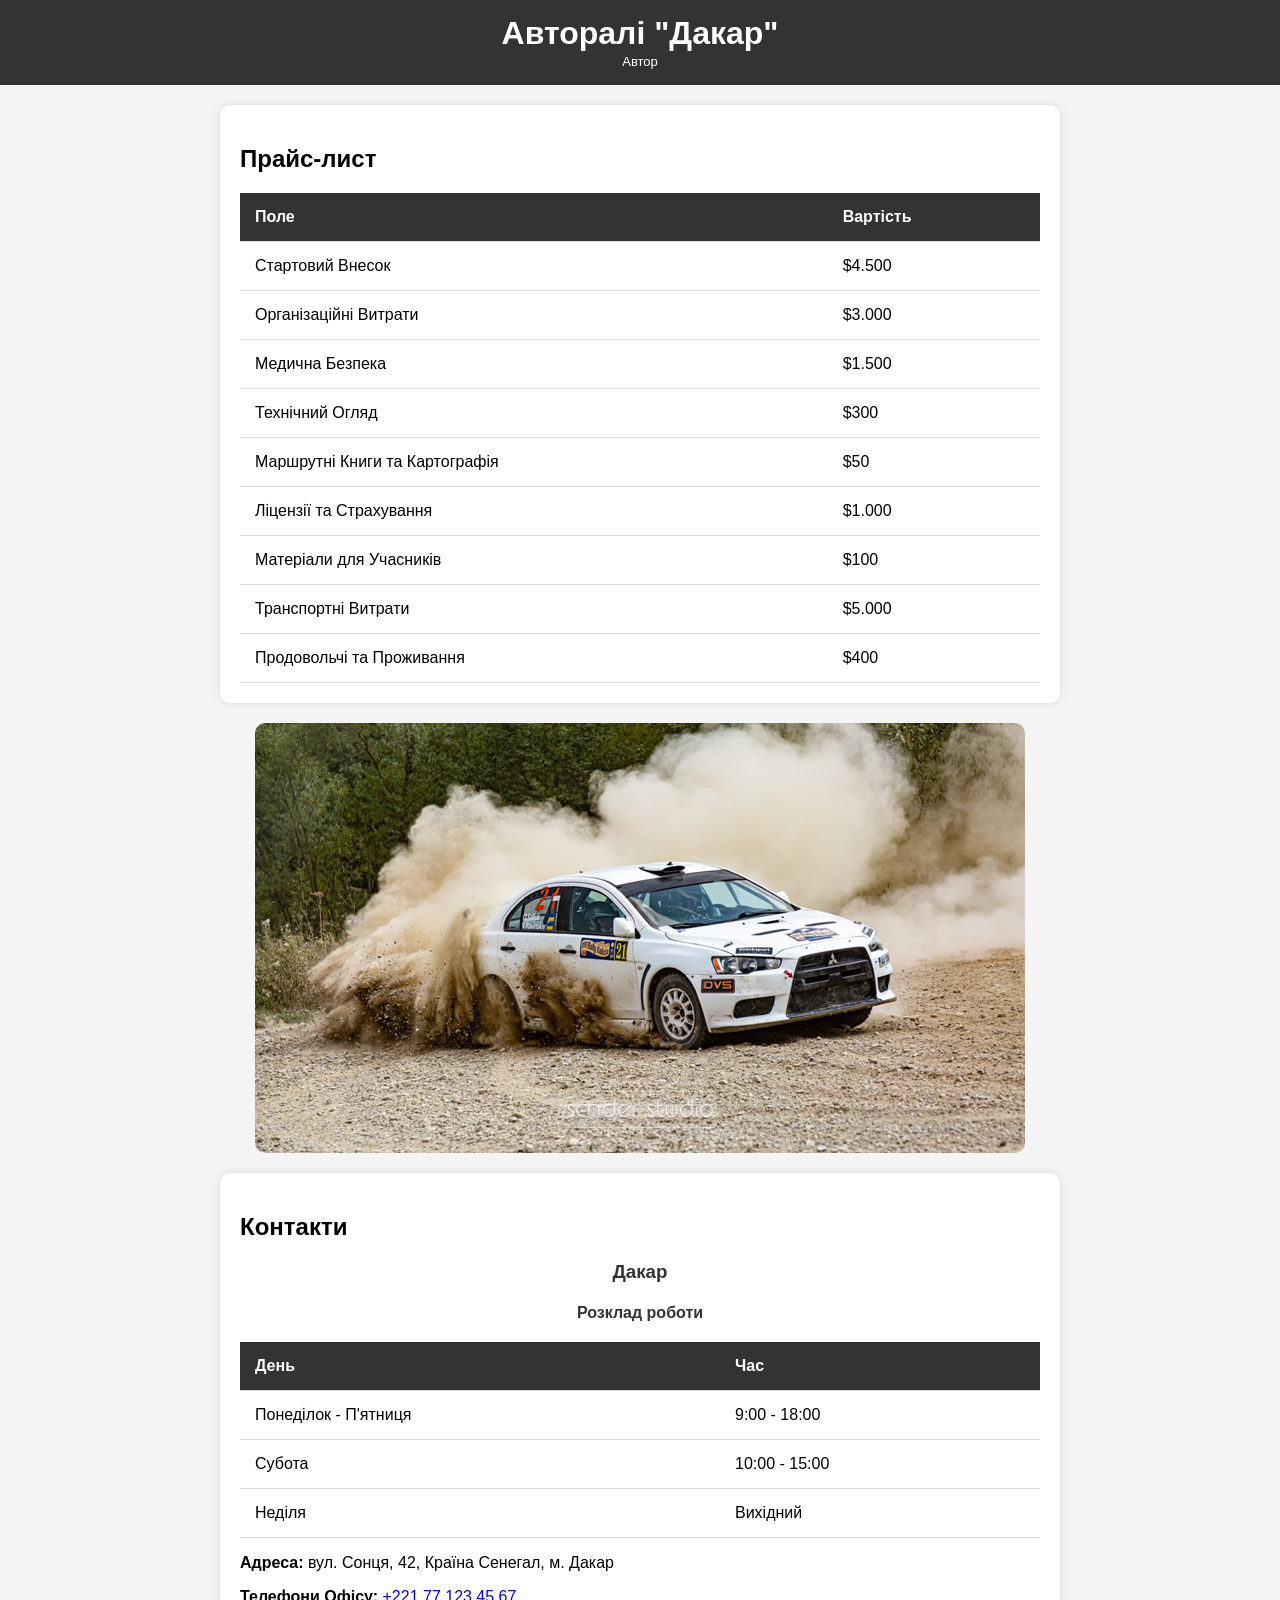
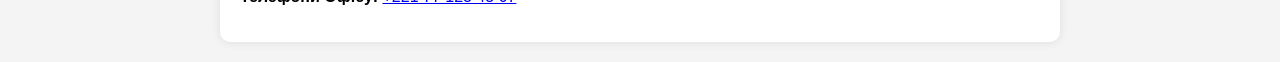
<file: LR1/index.html>
<!DOCTYPE html>
<html lang="en">
<head>
  <meta charset="UTF-8">
  <meta name="viewport" content="width=device-width, initial-scale=1.0">
  <link rel="stylesheet" href="style.css">
  <title>Головна сторінка</title>
</head>
<body>
     <header>
         <h1>Авторалі "Дакар"</h1>
         <nav>
             <a href="author.html"> Автор</a>
         </nav>
     </header>

     <section class="table">
        <h2>Прайс-лист</h2>
        <table>
            <thead>
            <tr>
              <th>Поле</th>
              <th>Вартість</th>
            </tr>
            </thead>
            <tr>
              <td>Стартовий Внесок</td>
              <td>$4.500</td>
            </tr>
            <tr>
              <td>Організаційні Витрати</td>
              <td>$3.000</td>
            </tr>
            <tr>
              <td>Медична Безпека</td>
              <td>$1.500</td>
            </tr>
            <tr>
              <td>Технічний Огляд</td>
              <td>$300</td>
            </tr>
            <tr>
              <td>Маршрутні Книги та Картографія</td>
              <td>$50</td>
            </tr>
            <tr>
              <td>Ліцензії та Страхування</td>
              <td>$1.000</td>
            </tr>
            <tr>
              <td>Матеріали для Учасників</td>
              <td>$100</td>
            </tr>
            <tr>
              <td>Транспортні Витрати</td>
              <td>$5.000</td>
            </tr>
            <tr>
              <td>Продовольчі та Проживання</td>
              <td>$400</td>
            </tr>
        </table>

        
     </section>

    <img src="images/Rally.jpg" alt="Зображення ралі">

     <section class="timetable">
        <h2>Контакти</h2>
        <h3>Дакар</h3>
        <h4>Розклад роботи</h4>
        <table>
          <tr>
            <th>День</th>
            <th>Час</th>
          </tr>
          <tr>
            <td>Понеділок - П'ятниця</td>
            <td>9:00 - 18:00</td>
          </tr>
          <tr>
            <td>Субота</td>
            <td>10:00 - 15:00</td>
          </tr>
          <tr>
            <td>Неділя</td>
            <td>Вихідний</td>
          </tr>
        </table>
        <p><b>Адреса:</b> вул. Сонця, 42, Країна Сенегал, м. Дакар</p>
        <p>
          <b>Телефони Офісу:</b> <a href="tel:+221771234567">+221 77 123 45 67</a>
        </p>
     </section>


</body>
</html>
</file>
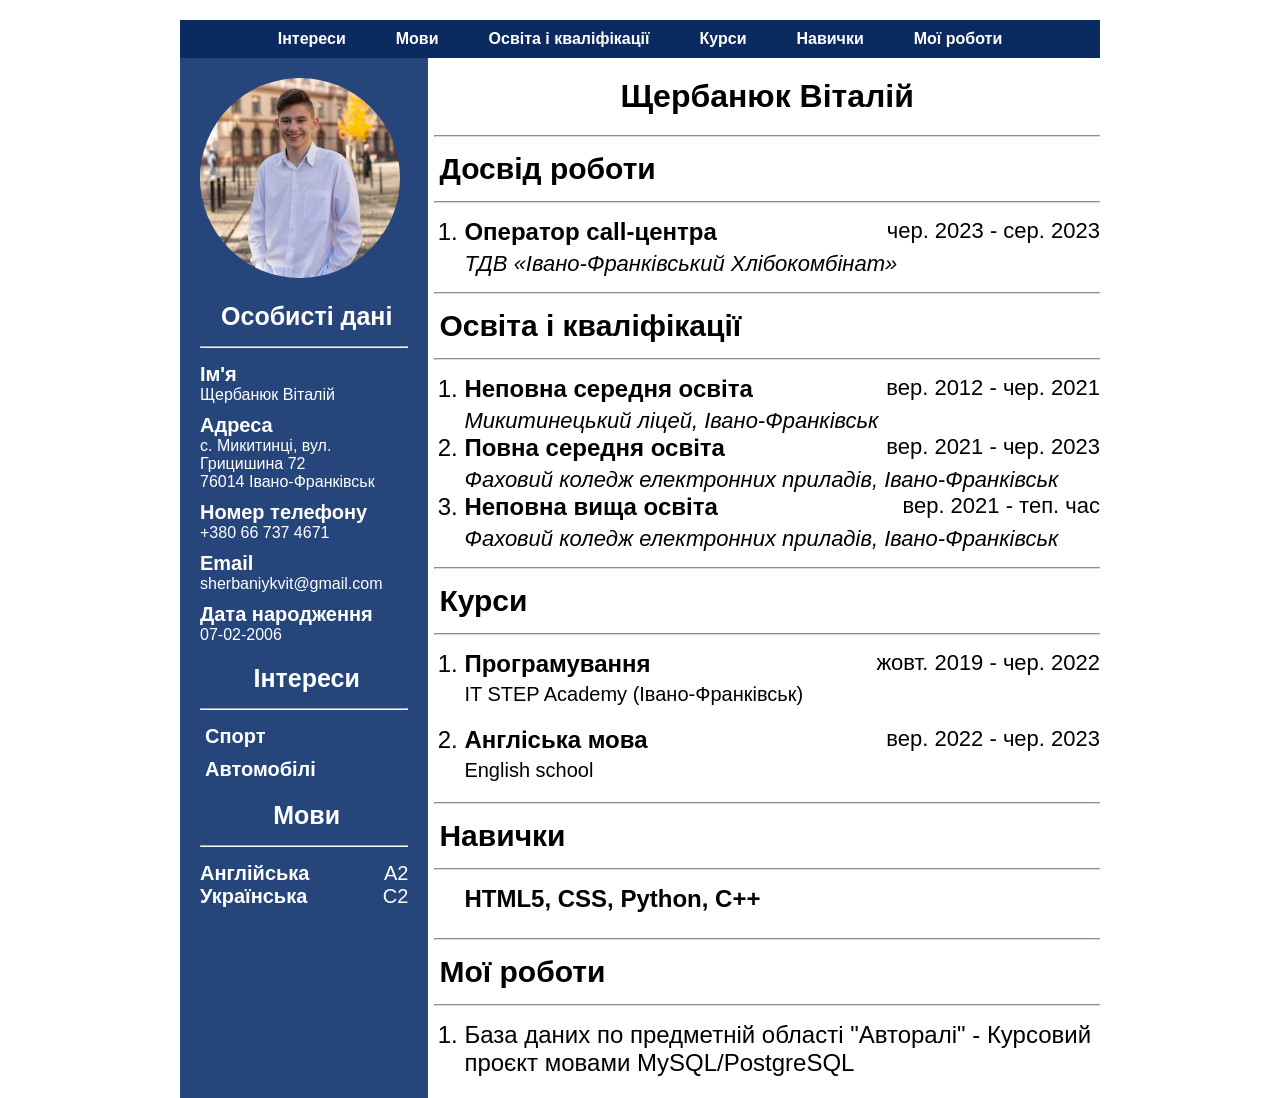
<file: LR2/index.html>
<!DOCTYPE html>
<html lang="en">

<head>
    <meta charset="UTF-8">
    <meta name="viewport" content="width=device-width">
    <meta http-equiv="X-UA-Compatible" content="ie=edge">
    <link rel="stylesheet" href="styles/style.css">
    <title>Щербанюк Віталій</title>
</head>

<body>
    <div class="page-container">
        <nav class="navbar">
            <ul>
                <li><a href="#interests">Інтереси</a></li>
                <li><a href="#languages">Мови</a></li>
                <li><a href="#education">Освіта і кваліфікації</a></li>
                <li><a href="#courses">Курси</a></li>
                <li><a href="#skills">Навички</a></li>
                <li><a href="#projects">Мої роботи</a></li>
            </ul>
        </nav>

        <div class="left-side">
            <a href="pages/HTML_entities.html">
            <img src="images/unnamed.jpg" alt="photo" class="avatar">
            </a>

            <h2 class="left-side-h1">Особисті дані</h2>
            <hr class="separator">
            <h3 class="left-side-h3">Ім'я</h3>
            <p class="left-side-paragraph">Щербанюк Віталій</p>
            <h3 class="left-side-h3">Адреса</h3>
            <p class="left-side-paragraph">с. Микитинці, вул. Грицишина 72 <br> 76014 Івано-Франківськ</p>
            <h3 class="left-side-h3">Номер телефону</h3>
            <p class="left-side-paragraph">+380 66 737 4671</p>
            <h3 class="left-side-h3">Email</h3>
            <p class="left-side-paragraph">sherbaniykvit@gmail.com</p>
            <h3 class="left-side-h3">Дата народження</h3>
            <p class="left-side-paragraph">07-02-2006</p>

            <h2 class="left-side-h1" id="interests">Інтереси</h2>
            <hr class="separator">
            <ul class="interests">
                <li>Спорт</li>
                <li>Автомобілі</li>
            </ul>

            <h2 class="left-side-h1" id="languages">Мови</h2>
            <hr class="separator">
            <ul class="languages">
                <li>Англійська<span class="language-level">A2</span></li>
                <li>Українська<span class="language-level">С2</span></li>
            </ul>
        </div>

        <div class="right-side">
            <h1 class="name">Щербанюк Віталій</h1>

            <hr class="main-separator">
            <h2 class="right-side-h2">Досвід роботи</h2>
            <hr class="main-separator">

            <ol class="work-places">
                <li>
                    <span class="work-position">Оператор call-центра<span class="work-period">чер. 2023 - сер. 2023</span></span>
                    <p class="work">ТДВ «Івано-Франківський Хлібокомбінат»</p>
                </li>
            </ol>

            <hr class="main-separator">
            <h2 class="right-side-h2" id="education">Освіта і кваліфікації</h2>
            <hr class="main-separator">

            <ol class="study">
                <li>
                    <span class="work-position">Неповна середня освіта<span class="work-period">вер. 2012 - чер. 2021</span></span>
                    <p class="work">Микитинецький ліцей, Івано-Франківськ</p>
                </li>
                <li>
                    <span class="work-position">Повна середня освіта<span class="work-period">вер. 2021 - чер. 2023</span></span>
                    <p class="work">Фаховий коледж електронних приладів, Івано-Франківськ</p>
                </li>
                <li>
                    <span class="work-position">Неповна вища освіта<span class="work-period">вер. 2021 - теп. час</span></span>
                    <p class="work">Фаховий коледж електронних приладів, Івано-Франківськ</p>
                </li>
            </ol>

            <hr class="main-separator">
            <h2 class="right-side-h2" id="courses">Курси</h2>
            <hr class="main-separator">

            <ol class="study">
                <li>
                    <span class="work-position">Програмування<span class="work-period">жовт. 2019 - чер. 2022</span></span>
                    <p class="work-description">
                        IT STEP Academy (Івано-Франківськ)
                    </p>
                </li>
                <li>
                    <span class="work-position">Англіська мова<span class="work-period">вер. 2022 - чер. 2023</span></span>
                    <p class="work-description">
                        English school
                    </p>
                </li>
            </ol>

            <hr class="main-separator">
            <h2 class="right-side-h2" id="skills">Навички</h2>
            <hr class="main-separator">
            <p class="skills">HTML5, CSS, Python, C++</p>
            <hr class="main-separator">
            <h2 class="right-side-h2">Мої роботи</h2>
            <hr class="main-separator">
            <ol class="my-works" id="projects">
            <li>База даних по предметній області &quot;Авторалі&quot; - Курсовий проєкт мовами MySQL/PostgreSQL</li>
            </ol>
        </div>
    </div>
</body>

</html>
</file>
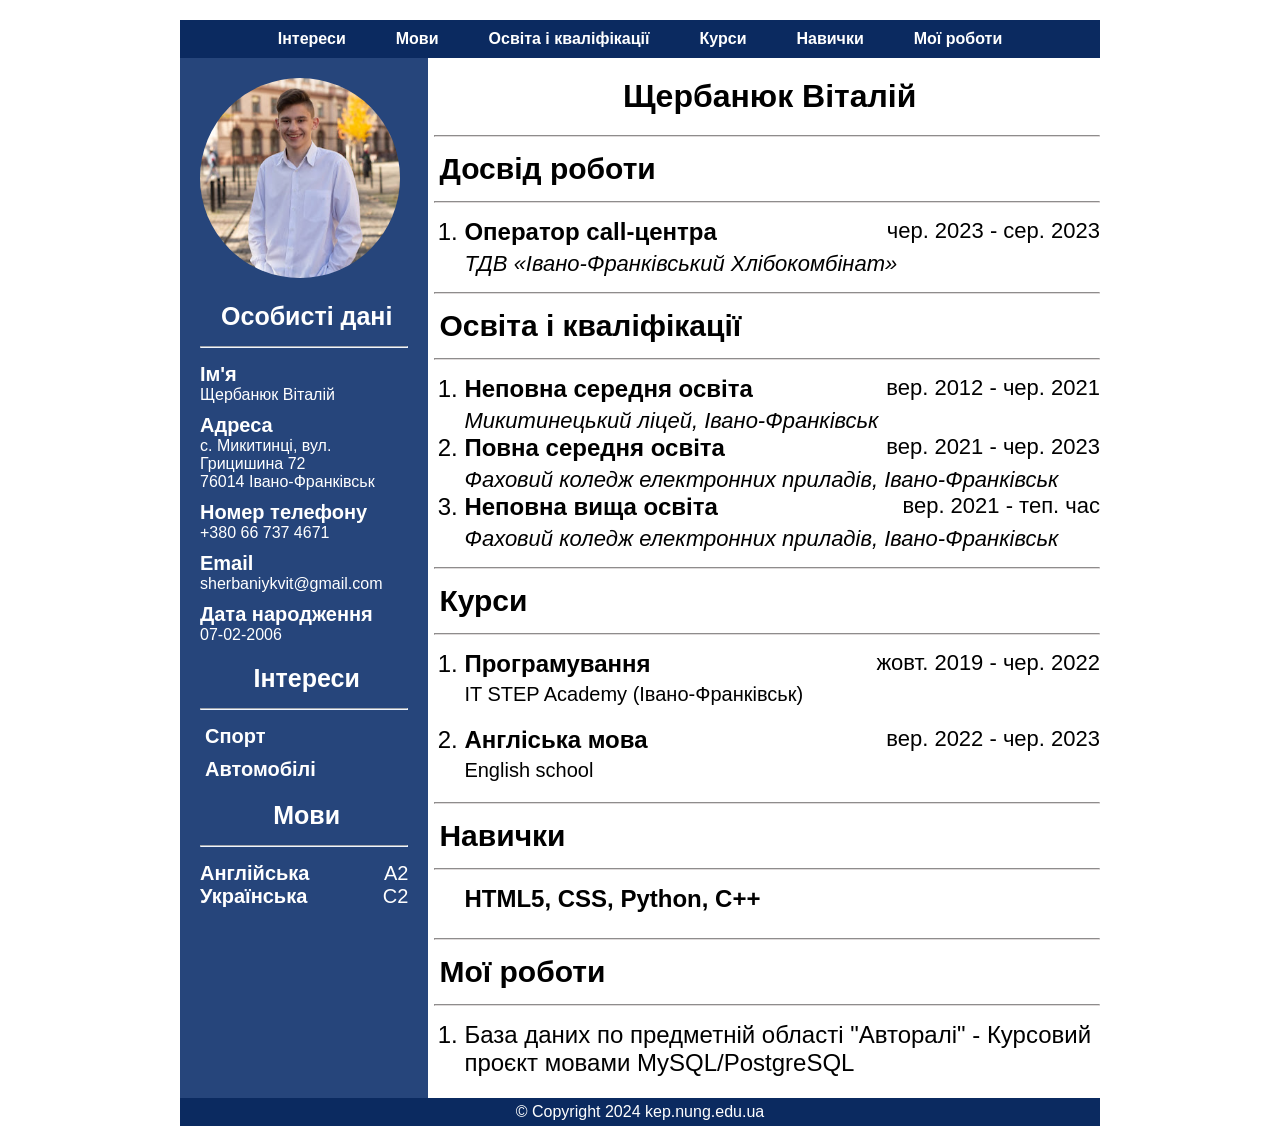
<file: PR1/index.html>
<!DOCTYPE html>
<html lang="en">
<head>
    <meta charset="UTF-8">
    <meta name="viewport" content="width=device-width, initial-scale=1.0">
    <link rel="stylesheet" href="styles/style.css">
    <title>Щербанюк Віталій</title>
</head>

<body>
    <div class="page-container">
        <header>
            <nav class="navbar">
                <ul>
                    <li><a href="#interests">Інтереси</a></li>
                    <li><a href="#languages">Мови</a></li>
                    <li><a href="#education">Освіта і кваліфікації</a></li>
                    <li><a href="#courses">Курси</a></li>
                    <li><a href="#skills">Навички</a></li>
                    <li><a href="#projects">Мої роботи</a></li>
                </ul>
            </nav>
        </header>

        <main>
            <section class="left-side">
                <img src="images/unnamed.jpg" alt="photo" class="avatar">
                <h2 class="left-side-h1">Особисті дані</h2>
                <hr class="separator">
                <h3 class="left-side-h3">Ім'я</h3>
                <p class="left-side-paragraph">Щербанюк Віталій</p>
                <h3 class="left-side-h3">Адреса</h3>
                <p class="left-side-paragraph">с. Микитинці, вул. Грицишина 72 <br> 76014 Івано-Франківськ</p>
                <h3 class="left-side-h3">Номер телефону</h3>
                <p class="left-side-paragraph">+380 66 737 4671</p>
                <h3 class="left-side-h3">Email</h3>
                <p class="left-side-paragraph">sherbaniykvit@gmail.com</p>
                <h3 class="left-side-h3">Дата народження</h3>
                <p class="left-side-paragraph">07-02-2006</p>

                <h2 class="left-side-h1" id="interests">Інтереси</h2>
                <hr class="separator">
                <ul class="interests">
                    <li>Спорт</li>
                    <li>Автомобілі</li>
                </ul>

                <h2 class="left-side-h1" id="languages">Мови</h2>
                <hr class="separator">
                <ul class="languages">
                    <li>Англійська<span class="language-level">A2</span></li>
                    <li>Українська<span class="language-level">С2</span></li>
                </ul>
            </section>

            <section class="right-side">
                <h2 class="name">Щербанюк Віталій</h2>
                <hr class="main-separator">
                <h2 class="right-side-h2">Досвід роботи</h2>
                <hr class="main-separator">
                <ol class="work-places">
                    <li>
                        <span class="work-position">Оператор call-центра<span class="work-period">чер. 2023 - сер. 2023</span></span>
                        <p class="work">ТДВ «Івано-Франківський Хлібокомбінат»</p>
                    </li>
                </ol>
                <hr class="main-separator">
                <h2 class="right-side-h2" id="education">Освіта і кваліфікації</h2>
                <hr class="main-separator">
                <ol class="study">
                    <li>
                        <p class="work-position">Неповна середня освіта<span class="work-period">вер. 2012 - чер. 2021</span></p>
                        <p class="work">Микитинецький ліцей, Івано-Франківськ</p>
                    </li>
                    <li>
                        <p class="work-position">Повна середня освіта<span class="work-period">вер. 2021 - чер. 2023</span></p>
                        <p class="work">Фаховий коледж електронних приладів, Івано-Франківськ</p>
                    </li>
                    <li>
                        <p class="work-position">Неповна вища освіта<span class="work-period">вер. 2021 - теп. час</span></p>
                        <p class="work">Фаховий коледж електронних приладів, Івано-Франківськ</p>
                    </li>
                </ol>
                <hr class="main-separator">
                <h2 class="right-side-h2" id="courses">Курси</h2>
                <hr class="main-separator">
                <ol class="study">
                    <li>
                        <span class="work-position">Програмування<span class="work-period">жовт. 2019 - чер. 2022</span></span>
                        <p class="work-description">
                            IT STEP Academy (Івано-Франківськ)
                        </p>
                    </li>
                    <li>
                        <span class="work-position">Англіська мова<span class="work-period">вер. 2022 - чер. 2023</span></span>
                        <p class="work-description">
                            English school
                        </p>
                    </li>
                </ol>
                <hr class="main-separator">
                <h2 class="right-side-h2" id="skills">Навички</h2>
                <hr class="main-separator">
                <p class="skills">HTML5, CSS, Python, C++</p>
                <hr class="main-separator">
                <h2 class="right-side-h2">Мої роботи</h2>
                <hr class="main-separator">
                <ol class="my-works" id="projects">
                    <li>База даних по предметній області "Авторалі" - Курсовий проєкт мовами MySQL/PostgreSQL</li>
                </ol>
            </section>
        </main>

        <footer class="footer">
            <p class="text-footer">© Copyright 2024 kep.nung.edu.ua</p>
        </footer>
    </div>
</body>
</html>
</file>
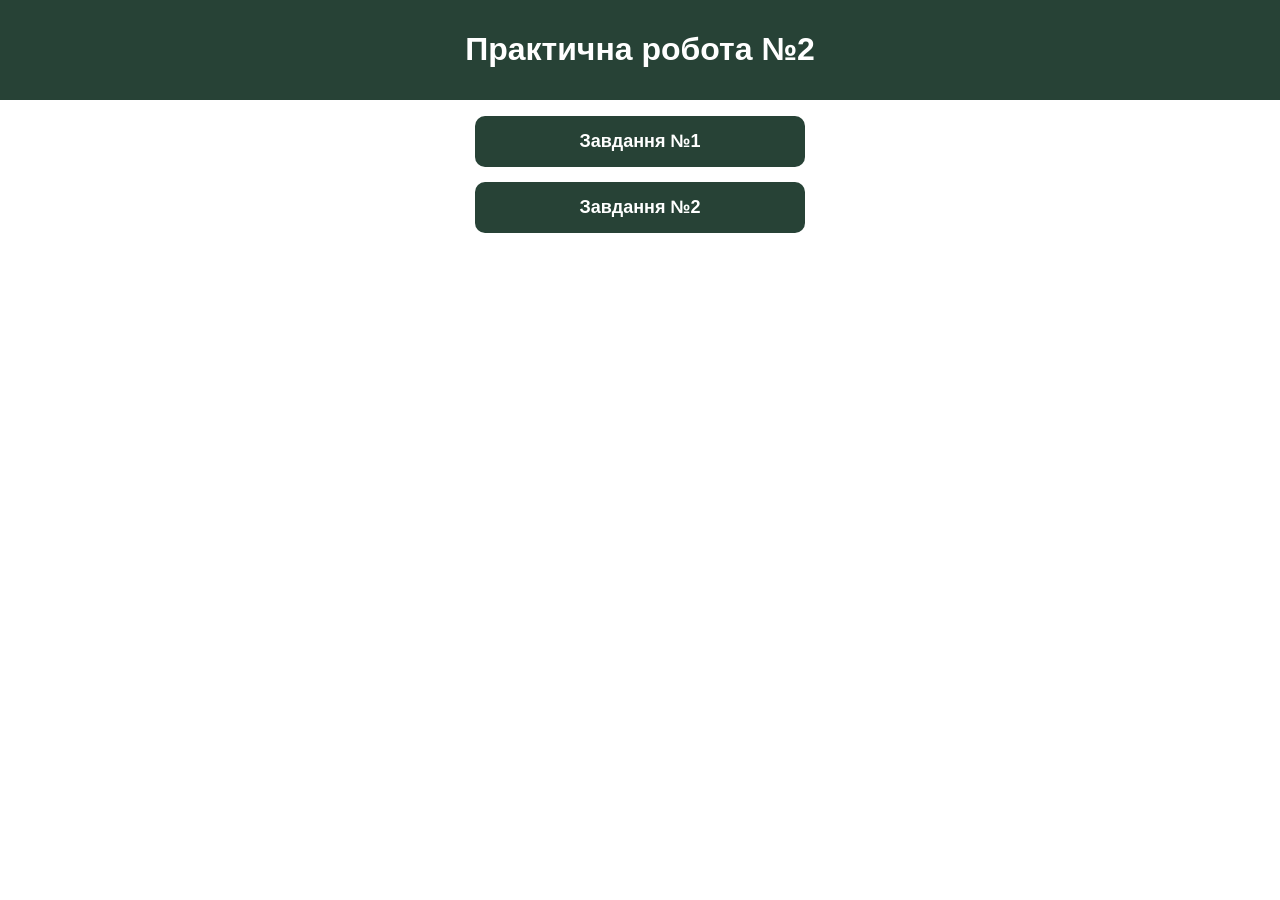
<file: PR2/index.html>
<!DOCTYPE html>
<html lang="uk">

<head>
	<meta charset="UTF-8">
	<meta name="viewport" content="width=device-width, initial-scale=1.0">
	<title>Практична робота №2</title>
	<link rel="stylesheet" href="../PR2/style.css">
</head>

<body>
<header>
	<h1>Практична робота №2</h1>
</header>

<nav>
	<ul class="buttons">
		<li>
			<a href="Завдання 1/index.html">
				Завдання №1 
			</a>
		</li>
		<li>
			<a href="Завдання 2/cossacs.html">
				Завдання №2 
			</a>
		</li>
	</ul>
</nav>
</body>
</html>
</file>
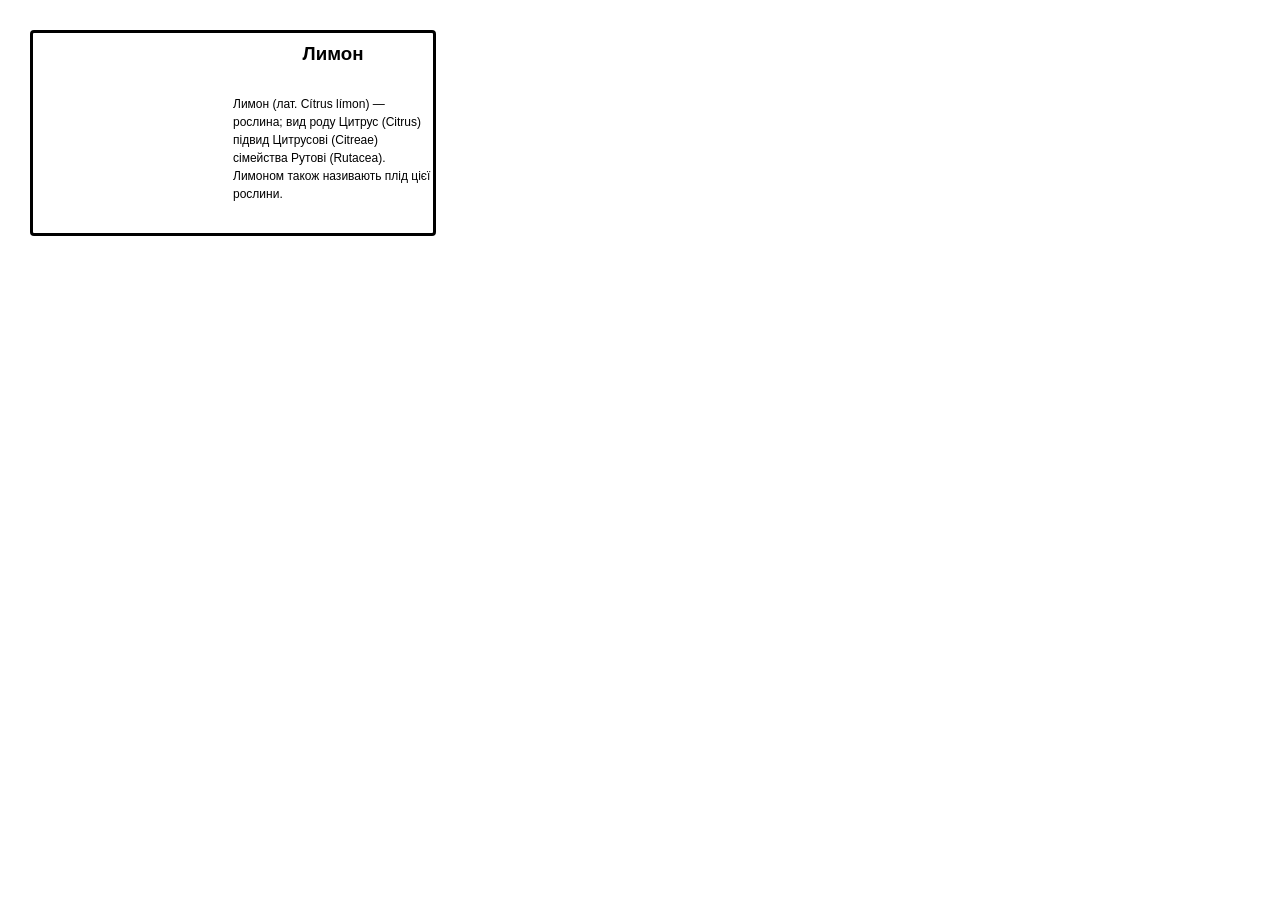
<file: PR2/Завдання 1/index.html>
<!DOCTYPE html>
<html lang="en">
<head>
    <meta charset="UTF-8">
    <title>Title</title>
    <link rel="stylesheet" href="styles/style.css">
</head>
<body>
    <div class="myblock">
        <div class="lemon"></div>
        <div class="about-lemon">
            <h3>Лимон</h3>
            <p>Лимон (лат. Cítrus límon) — рослина; вид роду Цитрус (Citrus) підвид Цитрусові (Citreae) сімейства Рутові (Rutacea). Лимоном також називають плід цієї рослини.</p>
        </div>
    </div>
</body>
</html>
</file>
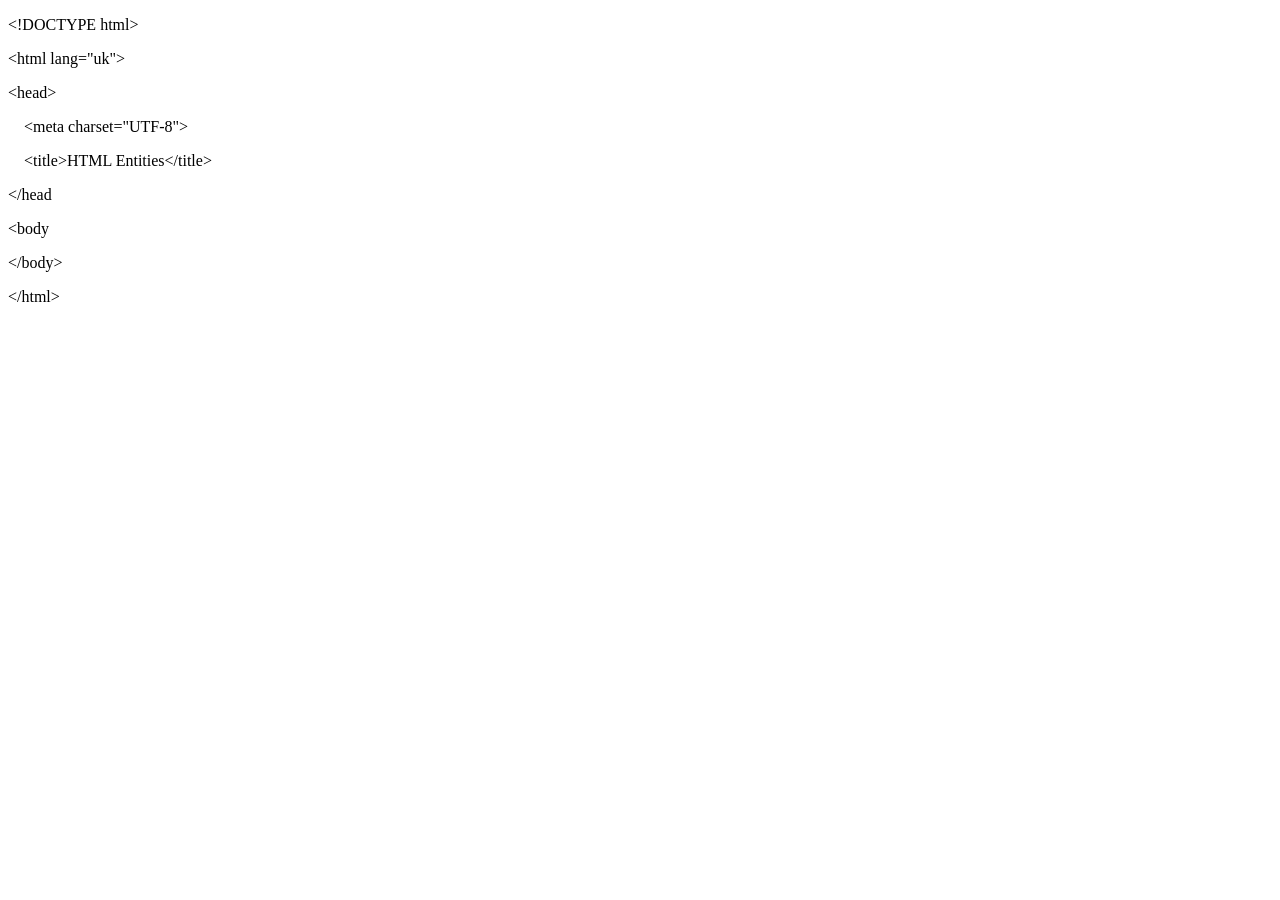
<file: LR2/pages/HTML_entities.html>
<!DOCTYPE html>
<html lang="en">
<head>
    <meta charset="UTF-8">
    <title>HTML Entities</title>
</head>
<body>
    <div class="html_entities">
        <p>&lt;!DOCTYPE html&gt;</p>
        <p>&lt;html lang="uk"&gt;</p>
        <p>&lt;head&gt;</p>
        <p>&emsp;&lt;meta charset="UTF-8"&gt;</p>
        <p>&emsp;&lt;title&gt;HTML Entities&lt;/title&gt;</p>
        <p>&lt;/head</p>
        <p>&lt;body</p>
        <p>&lt;/body&gt;</p>
        <p>&lt;/html&gt;</p>
    </div>
</body>
</html>
</file>
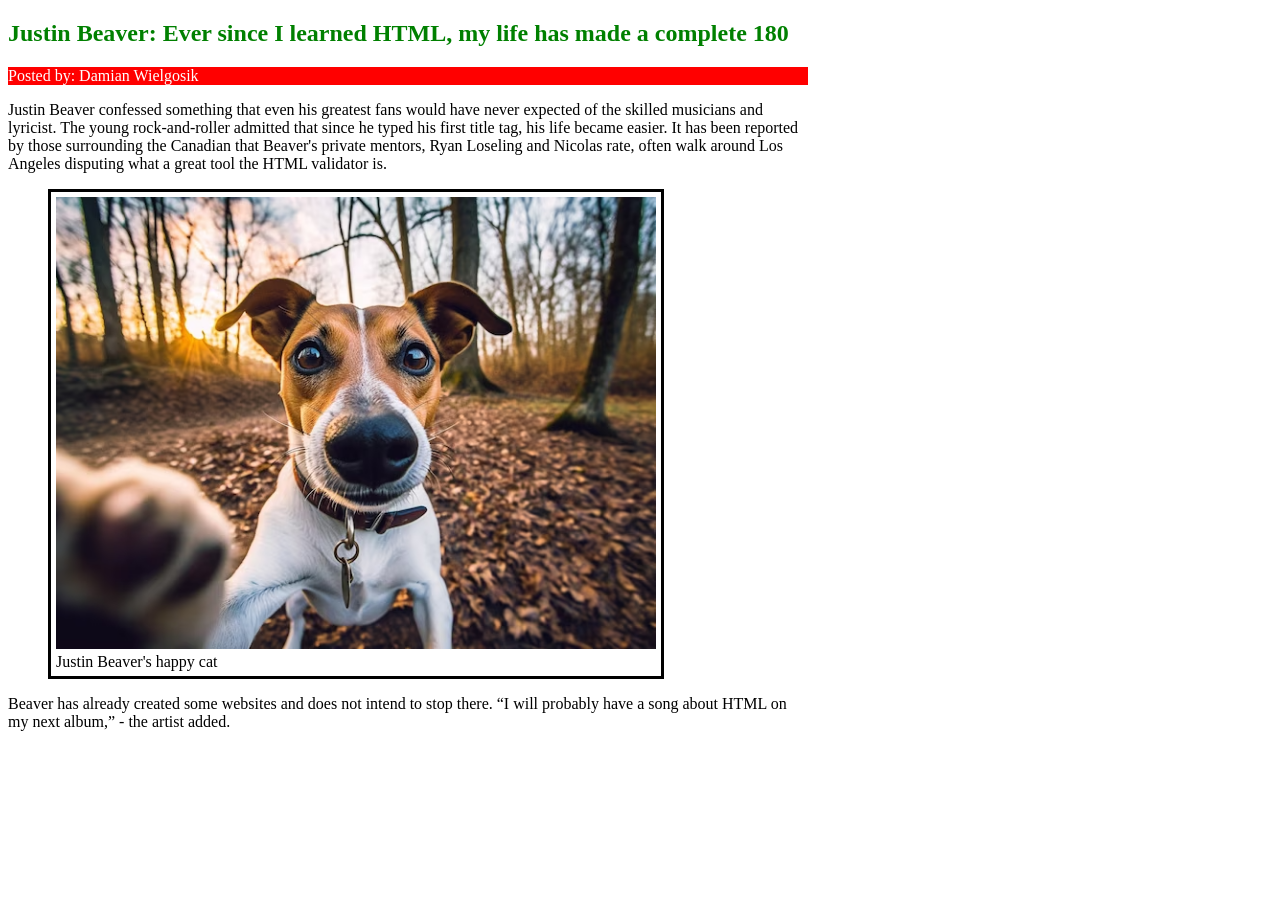
<file: LR3/pages/example1.html>
<!DOCTYPE html>
<html lang="en">

<head>
	<meta charset="UTF-8">
	<title>Justin Beaver fascinated by HTML</title>
	<meta name="viewport" content="width=device-width, initial-scale=1.0">
	<link rel="stylesheet" href="../styles/example1.css">
</head>

<body>
	<article>
		<header>
			<h1>Justin Beaver: Ever since I learned HTML, my life has made a complete 180</h1>
			<p>Posted by: Damian Wielgosik</p>
		</header>
		
		<p>
			Justin Beaver confessed something that even his greatest fans would have never expected of the skilled
			musicians and lyricist. The young rock-and-roller admitted that since he typed his first title tag,
			his life became easier. It has been reported by those surrounding the Canadian that Beaver's private
			mentors, Ryan Loseling and Nicolas rate, often walk around Los Angeles disputing what a great tool the HTML
			validator is.
		</p>
		
		<figure>
			<img src="../images/dog.png" alt="Justin Beaver's cat is pleased">
			<figcaption>Justin Beaver's happy cat</figcaption>
		</figure>
		
		<p>Beaver has already created some websites and does not intend to stop there.
			<q>I will probably have a song about HTML on my next album,</q> - the artist added.
		</p>
	</article>
</body>

</html>
</file>
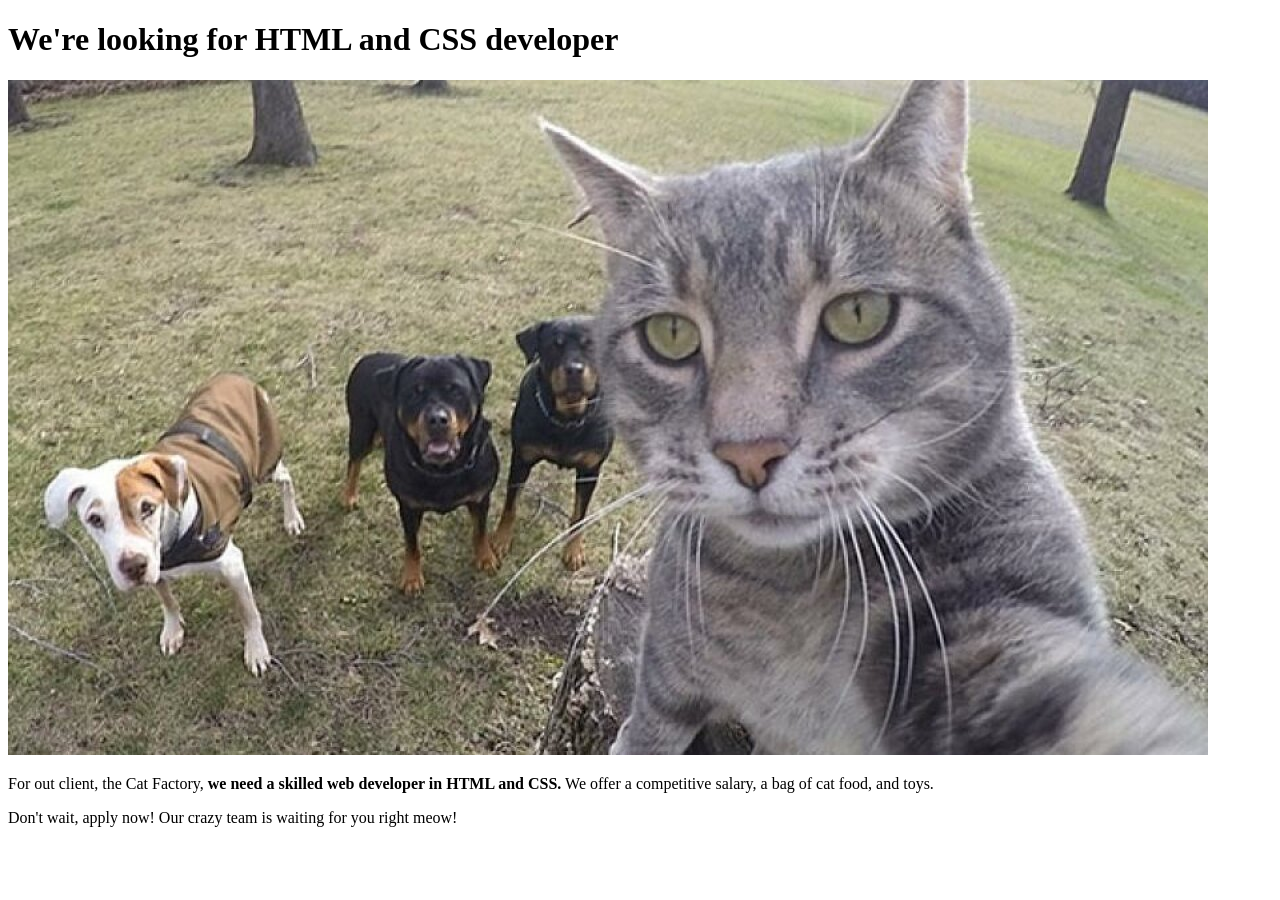
<file: LR3/pages/example2.html>
<!DOCTYPE html>
<html lang="en">

<head>
	<meta charset="UTF-8">
	<meta name="viewport" content="width=device-width, initial-scale=1.0">
	<title>Job Offer: HTML and CSS developer</title>
</head>

<body>
	<h1>We're looking for HTML and CSS developer</h1>
	
	<img src="../images/catselfie.jpg" alt="">
	
	<p>
		For out client, the Cat Factory, <strong>we need a skilled web developer in HTML and CSS.</strong>
		We offer a competitive salary, a bag of cat food, and toys.
	</p>

	<p>
		Don't wait, apply now! Our crazy team is waiting for you right meow!
	</p>
</body>

</html>
</file>
<file: LR1/style.css>
body {
  font-family: 'Arial', sans-serif;
  margin: 0;
  padding: 0;
  background-color: #f4f4f4;
}

header {
  background-color: #333;
  color: #fff;
  padding: 15px;
  text-align: center;
}

header h1 {
  margin: 0;
}

nav a {
  color: #fff;
  text-decoration: none;
  margin: 0 15px;
}

nav a {
  font-size: 13px; 
  margin: 0 15px;  
}

section.table {
  max-width: 800px;
  margin: 20px auto;
  background-color: #fff;
  box-shadow: 0 0 10px rgba(0, 0, 0, 0.1);
  padding: 20px;
  border-radius: 10px;
  overflow: hidden;
}

table {
  width: 100%;
  border-collapse: collapse;
  margin-top: 20px;
}

th, td {
  padding: 15px;
  text-align: left;
  border-bottom: 1px solid #ddd;
}

th {
  background-color: #333;
  color: #fff;
}

tr:hover {
  background-color: #f5f5f5;
}

img {
  max-width: 100%;
  height: auto;
  display: block;
  margin: 20px auto;
  border-radius: 10px;
}

section.timetable {
  max-width: 800px;
  margin: 20px auto;
  background-color: #fff;
  box-shadow: 0 0 10px rgba(0, 0, 0, 0.1);
  padding: 20px;
  border-radius: 10px;
  overflow: hidden;
}

section.timetable h3 {
  text-align: center;
  color: #333;
  margin-bottom: 20px;
}

section.timetable h4 {
  text-align: center;
  color: #333;
  margin-bottom: 20px;
}

section.timetable table {
  width: 100%;
  margin-top: 20px;
  border-collapse: collapse;
}

section.timetable th, section.timetable td {
  padding: 15px;
  text-align: left;
  border-bottom: 1px solid #ddd;
}

section.timetable th {
  background-color: #333;
  color: #fff;
}

section.office-info {
  max-width: 800px;
  margin: 20px auto;
  background-color: #fff;
  box-shadow: 0 0 10px rgba(0, 0, 0, 0.1);
  padding: 20px;
  border-radius: 10px;
  overflow: hidden;
}

section.office-info h1 {
  margin: 0;
}
</file>
<file: LR2/styles/style.css>
* {
    margin: 0;
    padding: 0;
    box-sizing: border-box;
    font-family: 'Gill Sans', sans-serif;
}

.page-container {
    max-width: 920px;
    margin: 20px auto;
}

.left-side {
    width: 27%;
    height: 1040px;
    background-color: #26457b;
    float: left;
    justify-content: center;
    align-items: center;
    padding: 20px;
}

.right-side {
    width: calc(73% - 6px);
    float: right;
    padding-bottom: 20px;
}

.navbar, .footer {
    width: 100%;
    display: flex;
    justify-content: center;
    align-items: center;
    background-color: #0b2a60;
}

.navbar ul {
    list-style-type: none;
    margin: 0;
    padding: 0;
    display: flex;
}

.navbar li {
    float: left;
    margin: 0 5px;
}

.navbar li a {
    display: block;
    color: #ffffff;
    padding: 10px 20px;
    text-decoration: none;
    font-weight: bold;
}

.navbar li a:hover {
    background-color: #365486;
}

.avatar {
    width: 200px;
    height: 200px;
    overflow: hidden;
    border-radius: 50%;
}

.separator {
    display: block;
    width: 100%;
    margin-top: 15px;
    margin-bottom: 15px;
    border-color: #EEF5FF;
}

.main-separator {
    display: block;
    width: 100%;
    margin-top: 15px;
    margin-bottom: 15px;
    border-color: rgba(220, 216, 216, 0.94);
}

.left-side-h1 {
    display: block;
    margin-top: 20px;
    font-size: 25px;
    text-align: center;
    color: #ffffff;
}

.right-side-h1,h2 {
    font-size: 30px;
    margin-left: 5px;
}

.left-side-h2,h3 {
    margin-top: 10px;
    font-size: 20px;
    color: #ffffff;
}

.left-side-paragraph {
    color: #ffffff;
}

.interests {
    list-style-type: none;
    font-size: 20px;
}

.interests li {
    margin: 5px 5px 10px;
    font-weight: bold;
    color: #ffffff;
}

.languages{
    list-style-type: none;
    color: #ffffff;
    font-size: 20px;
}

.languages li {
    font-weight: bold;
}

.language-level{
    font-weight: normal;
    float: right;
}

.name {
    font-size: 32px;
    text-align: center;
    margin-top: 20px;
    margin-bottom: 20px;
}

.work-places {
    color: #000000;
    font-size: 24px;
    margin-left: 30px;
}

.study {
    color: #000000;
    font-size: 24px;
    margin-left: 30px;
}

.work-period {
    font-weight: normal;
    float: right;
    font-size: 22px;
}

.work-position {
    font-weight: bold;
}

.work {
    font-size: 22px;
    font-style: italic;
    margin-top: 5px;
}

.work-description {
    font-size: 20px;
    margin-bottom: 20px;
    margin-top: 5px;
}

.skills {
    font-size: 24px;
    font-weight: bold;
    margin-left: 30px;
    margin-bottom: 25px;
}

.my-works {
    margin-left: 30px;
    font-size: 24px;
}

.text-footer {
    color: #FFFFFF;
    font-size: 16px;
    padding: 5px;
}
</file>
<file: PR1/styles/style.css>
* {
    margin: 0;
    padding: 0;
    box-sizing: border-box;
    font-family: 'Gill Sans', sans-serif;
}

.page-container {
    max-width: 920px;
    margin: 20px auto;
}

.left-side {
    width: 27%;
    height: 1040px;
    background-color: #26457b;
    float: left;
    justify-content: center;
    align-items: center;
    padding: 20px;
}

.right-side {
    width: calc(73% - 6px);
    float: right;
    padding-bottom: 20px;
}

.navbar, .footer {
    width: 100%;
    display: flex;
    justify-content: center;
    align-items: center;
    background-color: #0b2a60;
}

.navbar ul {
    list-style-type: none;
    margin: 0;
    padding: 0;
    display: flex;
}

.navbar li {
    float: left;
    margin: 0 5px;
}

.navbar li a {
    display: block;
    color: #ffffff;
    padding: 10px 20px;
    text-decoration: none;
    font-weight: bold;
}

.navbar li a:hover {
    background-color: #365486;
}

.avatar {
    width: 200px;
    height: 200px;
    overflow: hidden;
    border-radius: 50%;
}

.separator {
    display: block;
    width: 100%;
    margin-top: 15px;
    margin-bottom: 15px;
    border-color: #EEF5FF;
}

.main-separator {
    display: block;
    width: 100%;
    margin-top: 15px;
    margin-bottom: 15px;
    border-color: rgba(220, 216, 216, 0.94);
}

.left-side-h1 {
    display: block;
    margin-top: 20px;
    font-size: 25px;
    text-align: center;
    color: #ffffff;
}

.right-side-h1,h2 {
    font-size: 30px;
    margin-left: 5px;
}

.left-side-h2,h3 {
    margin-top: 10px;
    font-size: 20px;
    color: #ffffff;
}

.left-side-paragraph {
    color: #ffffff;
}

.interests {
    list-style-type: none;
    font-size: 20px;
}

.interests li {
    margin: 5px 5px 10px;
    font-weight: bold;
    color: #ffffff;
}

.languages{
    list-style-type: none;
    color: #ffffff;
    font-size: 20px;
}

.languages li {
    font-weight: bold;
}

.language-level{
    font-weight: normal;
    float: right;
}

.name {
    font-size: 32px;
    text-align: center;
    margin-top: 20px;
    margin-bottom: 20px;
}

.work-places {
    color: #000000;
    font-size: 24px;
    margin-left: 30px;
}

.study {
    color: #000000;
    font-size: 24px;
    margin-left: 30px;
}

.work-period {
    font-weight: normal;
    float: right;
    font-size: 22px;
}

.work-position {
    font-weight: bold;
}

.work {
    font-size: 22px;
    font-style: italic;
    margin-top: 5px;
}

.work-description {
    font-size: 20px;
    margin-bottom: 20px;
    margin-top: 5px;
}

.skills {
    font-size: 24px;
    font-weight: bold;
    margin-left: 30px;
    margin-bottom: 25px;
}

.my-works {
    margin-left: 30px;
    font-size: 24px;
}

.text-footer {
    color: #FFFFFF;
    font-size: 16px;
    padding: 5px;
}
</file>
<file: PR2/style.css>
html {
    scroll-behavior: smooth;
}

body {
    font-family: Arial, sans-serif;
    margin: 0;
    padding: 0;
}

header {
    background-color: #274236;
    color: #fff;
    padding: 10px;
    text-align: center;
}

nav {
    display: flex;
    justify-content: center;
}

.left-side,
.right-side {
    width: 20%;
}

.buttons {
    list-style-type: none;
    padding: 0;
    text-align: center;
}

.buttons li {
    margin-bottom: 15px;
}

.buttons li a {
    display: inline-block;
    width: 300px;
    padding: 15px;
    text-decoration: none;
    background-color: #274236;
    color: #fff;
    border-radius: 10px;
    transition: background-color 0.3s ease;
    font-size: 18px;
    font-weight: bold;
}
</file>
<file: PR2/Завдання 1/styles/style.css>
﻿* {
    margin: 0;
    padding: 0;
    font-family: Arial, sans-serif;
}

.myblock {
    width: 400px;
    height: 200px;
    border: 3px solid black;
    border-radius: 4px;
    margin: 30px;
}

.lemon {
    width: 180px;
    height: 180px;
    margin: 10px;
    background: url(https://cdn4.iconfinder.com/data/icons/Limon_iContainer/512/Grapefruit.png);
    background-size: contain;
    background-position: 50%;
    border-radius: 5px;
    float: left;
}

.about-lemon h3 {
    text-align: center;
    padding: 10px 0;
}

.about-lemon p {
    font-size: 12px;
    line-height: 150%;
    margin: 20px 0;
}
</file>
<file: LR3/styles/example1.css>
body {
	font-family: Verdana;
}

h1 {
	color: green;
}

article header p {
	background-color: red;
	color: white;
}

article figure {
	width: 600px;
	border: 3px solid black;
	padding: 5px;
}

article figure img {
	width: 100%;
}

article {
	width: 800px;
}
</file>
